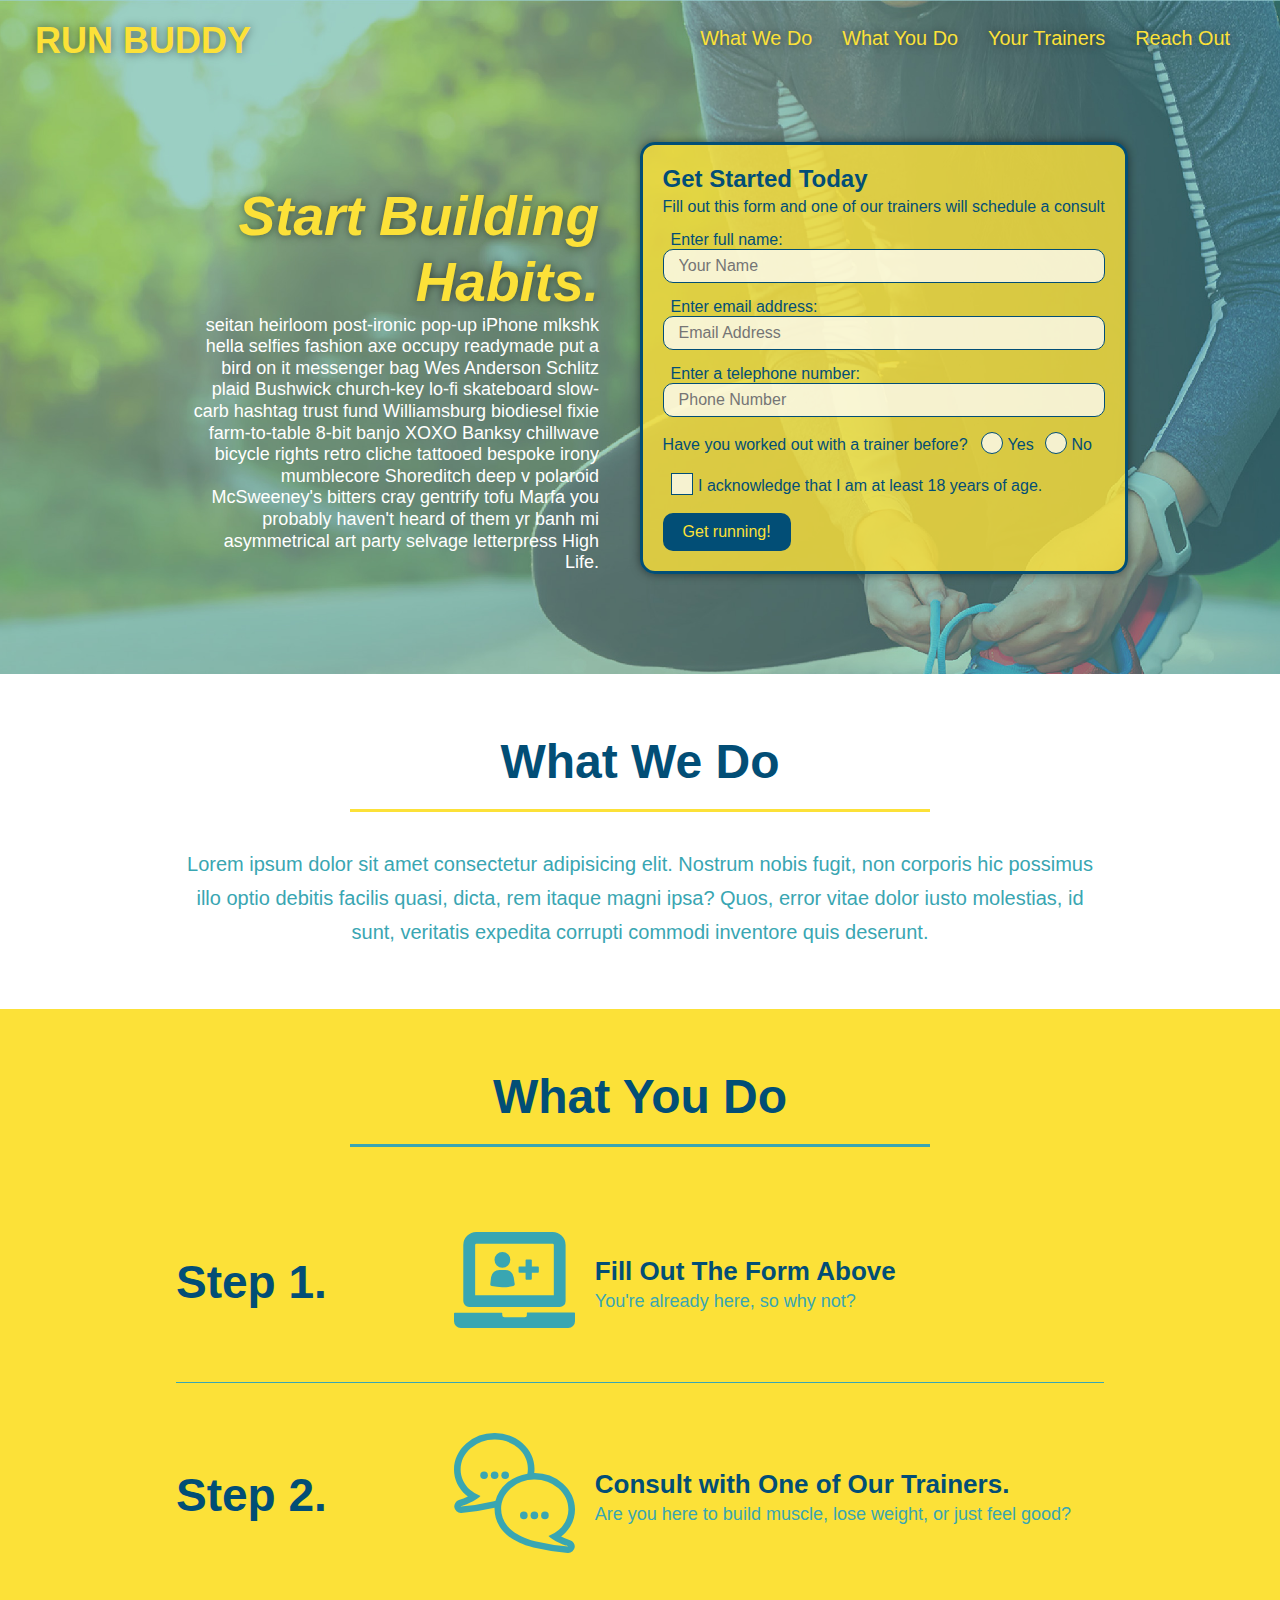
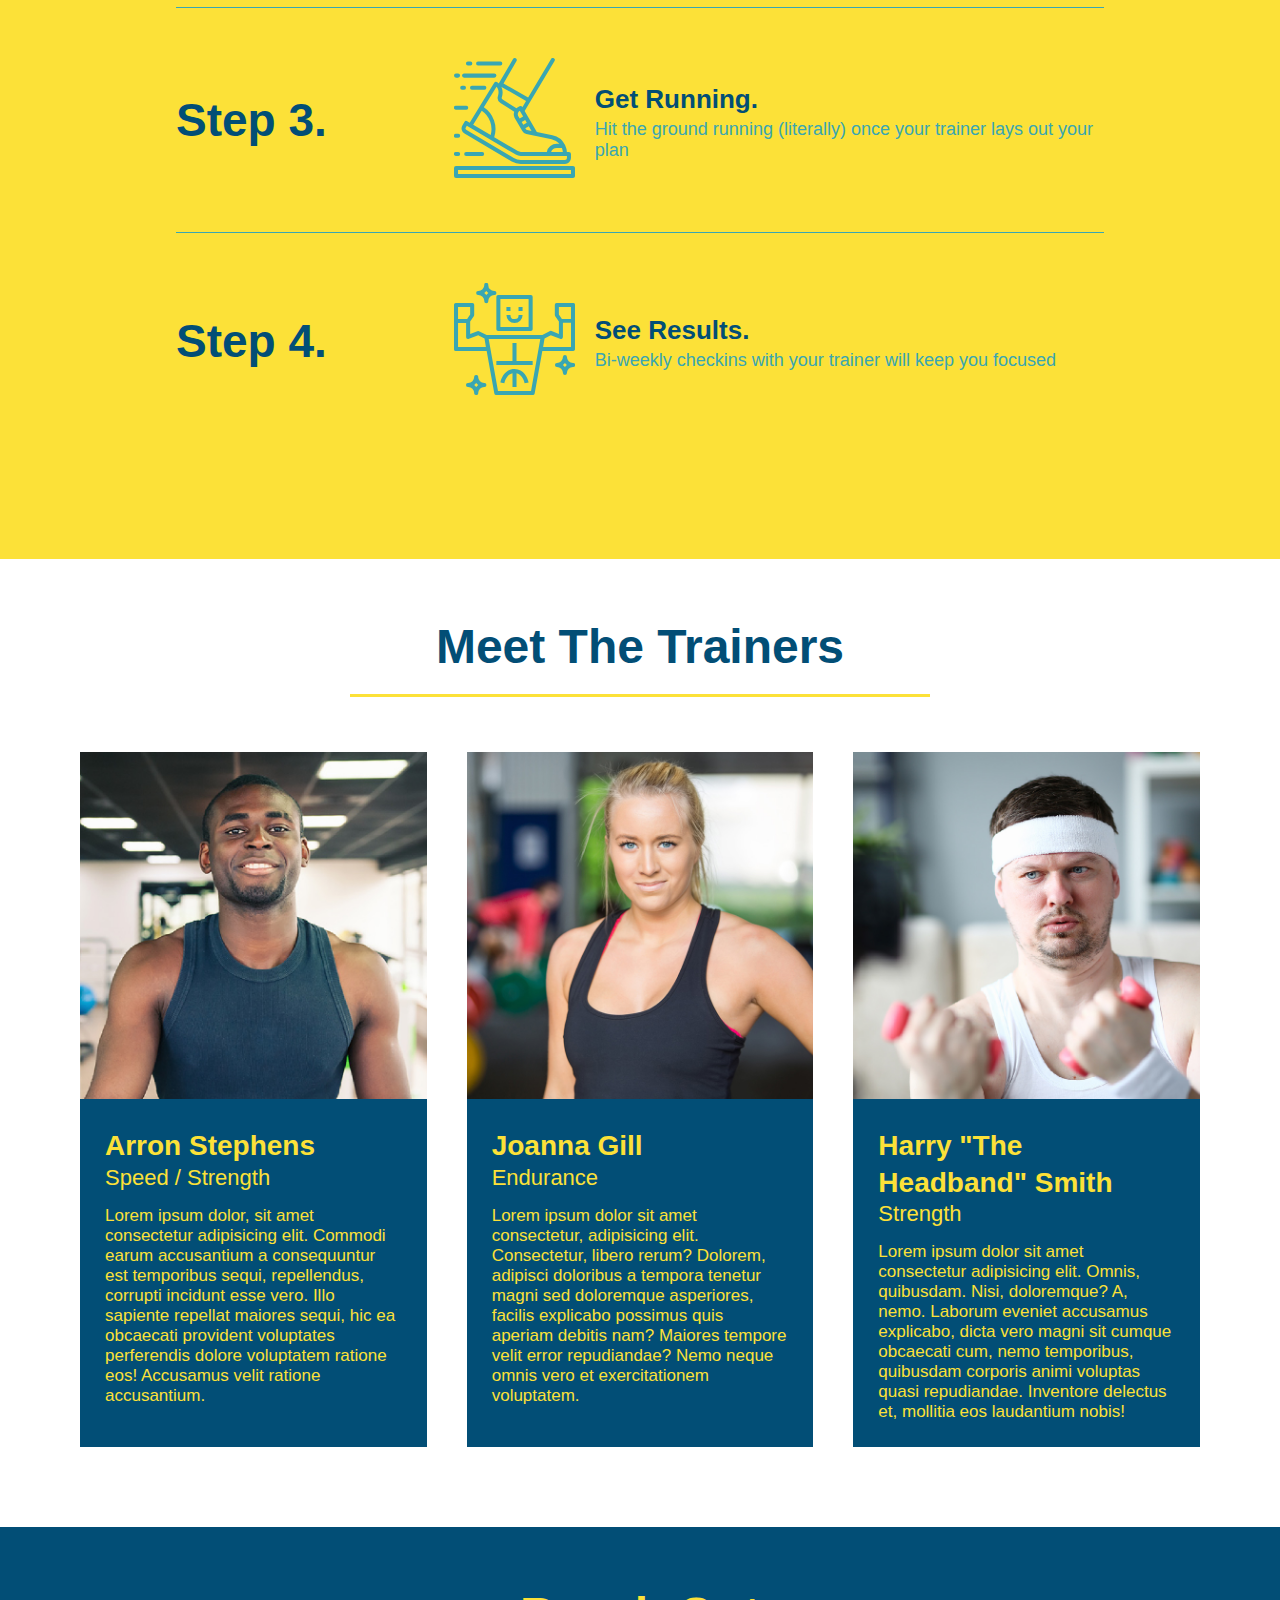
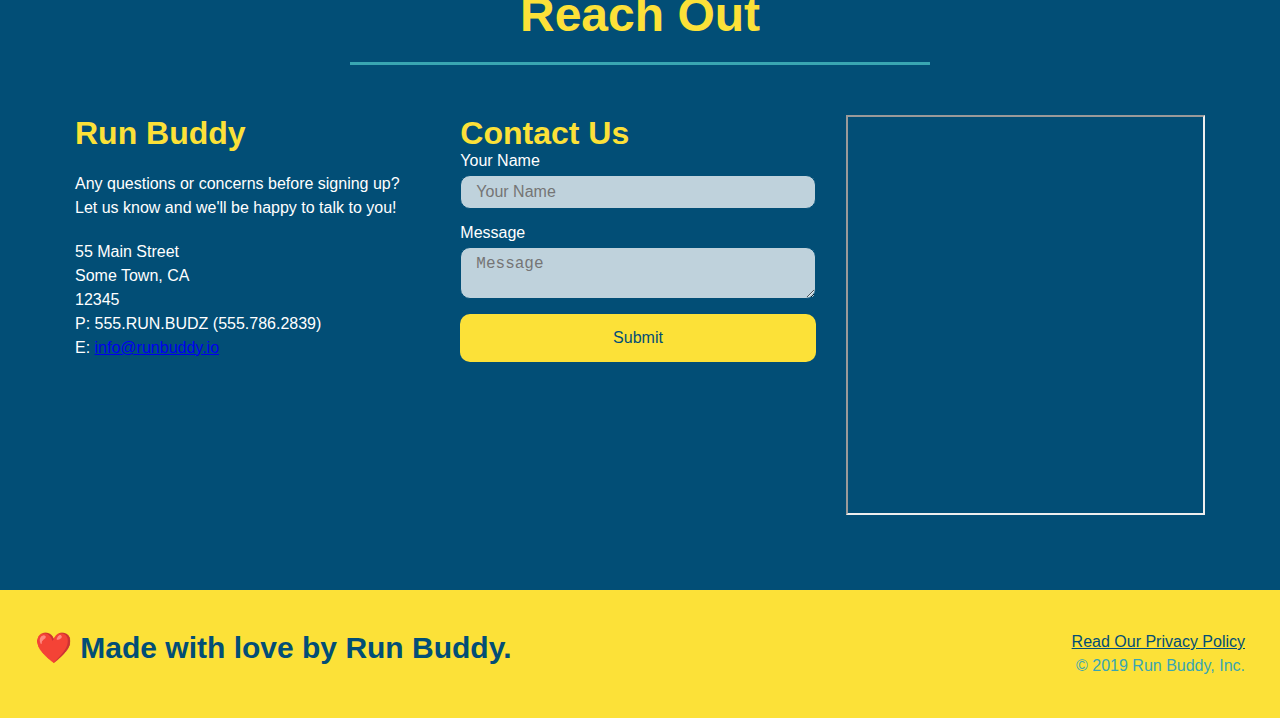
<file: index.html>
<!DOCTYPE html>
<html lang="en">
  <head>
    <meta charset="UTF-8" />
    <meta name="viewport" content="width=device-width, initial-scale=1.0" />
    <title>Run Buddy</title>
    <link rel="stylesheet" href="./assets/css/style.css" />
  </head>
  <body>
    <!-- navigation-->
    <header>
      <h1>
        <a href="/">RUN BUDDY</a>
      </h1>
      <nav>
       <!-- unordered list element-->
        <ul>
          <!-- list item element-->
          <li>
            <!-- anchor element-->
            <a href="#what-we-do">What We Do</a>
          </li>
          <li>
            <a href="#what-you-do">What You Do</a>
          </li>
          <li>
            <a href="#your-trainers">Your Trainers</a>
          </li>
          <li>
            <a href="#reach-out">Reach Out</a>
          </li>
        </ul>
      </nav>
    </header>

    <!-- hero/jumbotron-->
    <section class="hero">
      <div class="hero-cta">
        <h2>Start Building Habits.</h2>
        <p>
          seitan heirloom post-ironic pop-up iPhone mlkshk hella selfies fashion axe occupy readymade put a bird on it messenger bag Wes Anderson Schlitz plaid Bushwick church-key lo-fi skateboard slow-carb hashtag trust fund Williamsburg biodiesel fixie farm-to-table 8-bit banjo XOXO Banksy chillwave bicycle rights retro cliche tattooed bespoke irony mumblecore Shoreditch deep v polaroid McSweeney's bitters cray gentrify tofu Marfa you probably haven't heard of them yr banh mi asymmetrical art party selvage letterpress High Life.
        </p>
      </div>
      <div class="hero-form">
        <h3>Get Started Today</h3>
        <p>Fill out this form and one of our trainers will schedule a consult</p>
        <form>
          <label for="name">Enter full name:</label>
          <input type="text" placeholder="Your Name" name="name" id="name" class="form-input"/>
          <label for="email">Enter email address:</label>
          <input type="email" placeholder="Email Address" name="email" id="email" class="form-input"/>
          <label for="phone">Enter a telephone number:</label>
          <input type="tel" placeholder="Phone Number" name="phone" id="phone" class="form-input"/>
          <p>
            Have you worked out with a trainer before?
            <span class="radio-wrapper">
              <input type="radio" name="trainer-confirm" id="trainer-yes" />
              <label for="trainer-yes">Yes</label>
            </span>
            <span class="radio-wrapper">
              <input type="radio" name="trainer-confirm" id="trainer-no" />
              <label for="trainer-no">No</label>
            </span>
          </p>
          <p>
            <span class="checkbox-wrapper">
              <input type="checkbox" name="age-confirm" id="checkbox" />
              <label for="checkbox">I acknowledge that I am at least 18 years of age.</label>
            </span>
          </p>
          <button type="submit">
            Get running!
          </button>
        </form>
      </div>
    </section>
    <!-- end hero-->

    <!-- "what we do" section-->
    <section id="what-we-do" class="intro">
      <div class="flex-row">
        <h2 class="section-title primary-border">What We Do</h2>
      </div>
      <div class="flex-row">
        <p>
          Lorem ipsum dolor sit amet consectetur adipisicing elit. Nostrum nobis fugit, non corporis hic possimus illo optio debitis facilis quasi, dicta, rem itaque magni ipsa? Quos, error vitae dolor iusto molestias, id sunt, veritatis expedita corrupti commodi inventore quis deserunt.
        </p>
      </div>
    </section>

    <!-- "what you do" section-->
    <section id="what-you-do" class="steps">
      <div class="flex-row">
        <h2 class="section-title secondary-border">What You Do</h2>
      </div>
      <div class="step">
        <h3>Step 1.</h3>
        <div class="step-info">
          <div class="step-img">
            <img src="./assets/images/step-1.svg" alt="" />
          </div>
          <div class="step-text">
            <h4>Fill Out The Form Above</h4>
            <p>You're already here, so why not?</p>
          </div>
        </div>
      </div>
      <div class="step">
        <h3>Step 2.</h3>
        <div class="step-info">
          <div class="step-img">
            <img src="./assets/images/step-2.svg" alt="" />
          </div>
          <div class="step-text">
            <h4>Consult with One of Our Trainers.</h4>
            <p>Are you here to build muscle, lose weight, or just feel good?</p>
          </div>
        </div>
      </div>
      <div class="step">
        <h3>Step 3.</h3>
        <div class="step-info">
          <div class="step-img">
            <img src="./assets/images/step-3.svg" alt="" />
          </div>
          <div class="step-text">
            <h4>Get Running.</h4>
            <p>Hit the ground running (literally) once your trainer lays out your plan</p>
          </div>
        </div>
      </div>
      <div class="step">
        <h3>Step 4.</h3>
        <div class="step-info">
          <div class="step-img">
            <img src="./assets/images/step-4.svg" alt="" />
          </div>
          <div class="step-text">
            <h4>See Results.</h4>
            <p>Bi-weekly checkins with your trainer will keep you focused</p>
          </div>
        </div>
      </div>
    </section>

   <!-- "meet the trainers" section-->
    <section id="your-trainers">
      <div class="flex-row">
        <h2 class="section-title primary-border">
          Meet The Trainers
        </h2>
      </div>
      <div class="trainers">
        <!-- first trainer bio -->
        <article class="trainer">
          <img src="./assets/images/trainer-1.jpg" alt="Arron Stephens in his workout clothes, ready to pump iron" />
          <div class="trainer-bio">
            <h3 class="trianer-name">Arron Stephens</h3>
            <h4 class="trianer-role">Speed / Strength</h4>
            <p>
              Lorem ipsum dolor, sit amet consectetur adipisicing elit. Commodi earum accusantium a consequuntur est temporibus sequi, repellendus, corrupti incidunt esse vero. Illo sapiente repellat maiores sequi, hic ea obcaecati provident voluptates perferendis dolore voluptatem ratione eos! Accusamus velit ratione accusantium.
            </p>
          </div>
        </article>
        <!-- second trainer bio -->
        <article class="trainer">
          <img src="./assets/images/trainer-2.jpg" alt="Joanna Gill cooling off after a workout" />
          <div class="trainer-bio">
            <h3 class="trianer-name">Joanna Gill</h3>
            <h4 class="trianer-role">Endurance</h4>
            <p>
              Lorem ipsum dolor sit amet consectetur, adipisicing elit. Consectetur, libero rerum? Dolorem, adipisci doloribus a tempora tenetur magni sed doloremque asperiores, facilis explicabo possimus quis aperiam debitis nam? Maiores tempore velit error repudiandae? Nemo neque omnis vero et exercitationem voluptatem.
            </p>
          </div>
        </article>
        <!-- third trainer bio -->
        <article class="trainer">
          <img src="./assets/images/trainer-3.jpg" alt="Harry Smith wearing a headband and lifting comically small pink weights" />
          <div class="trainer-bio">
            <h3 class="trianer-name">Harry "The Headband" Smith</h3>
            <h4 class="trianer-role">Strength</h4>
            <p>
              Lorem ipsum dolor sit amet consectetur adipisicing elit. Omnis, quibusdam. Nisi, doloremque? A, nemo. Laborum eveniet accusamus explicabo, dicta vero magni sit cumque obcaecati cum, nemo temporibus, quibusdam corporis animi voluptas quasi repudiandae. Inventore delectus et, mollitia eos laudantium nobis!
            </p>
          </div>
        </article>
      </div>
    </section>

    <!-- "reach out" section-->
    <section id="reach-out" class="contact">
      <div class="flex-row">
        <h2 class="section-title secondary-border">Reach Out</h2>
     </div>
      <div class="contact-info">

        <div>
          <h3>Run Buddy</h3>
          <p>Any questions or concerns before signing up?
            <br />
            Let us know and we'll be happy to talk to you!
          </p>
          <address>
            55 Main Street <br />
            Some Town, CA <br />
            12345 <br />
            P: 555.RUN.BUDZ (555.786.2839) <br />
            E: <a href="mailto:info@runbuddy.io">info@runbuddy.io</a>
          </address>
        </div>

        <div class="contact-form">
          <h3>Contact Us</h3>
          <form>
             <label for="contact-name">Your Name</label>
             <input type="text" id="contact-name" placeholder="Your Name" />
        
             <label for="contact-message">Message</label>
             <textarea id="contact-message" placeholder="Message"></textarea>
        
             <button type="submit">Submit</button>
            </form>
        </div>

        <iframe src="https://www.google.com/maps/embed?pb=!1m18!1m12!1m3!1d3070.378113009577!2d-83.91960998462618!3d39.68620167945672!2m3!1f0!2f0!3f0!3m2!1i1024!2i768!4f13.1!3m3!1m2!1s0x8840a291af6dbcb7%3A0x514e312803d39508!2sE%20Main%20St%2C%20Xenia%2C%20OH%2045385!5e0!3m2!1sen!2sus!4v1634502633749!5m2!1sen!2sus"
        allowfullscreen=""
        loading="lazy">
        </iframe>

      </div>
    </section>

    <footer>
      <h2>❤️ Made with love by Run Buddy.</h2>
        <div>
          <a href="./privacy-policy.html">Read Our Privacy Policy</a><br />
          &copy; 2019 Run Buddy, Inc.
        </div>
    </footer>
  </body>
</html>
</file>
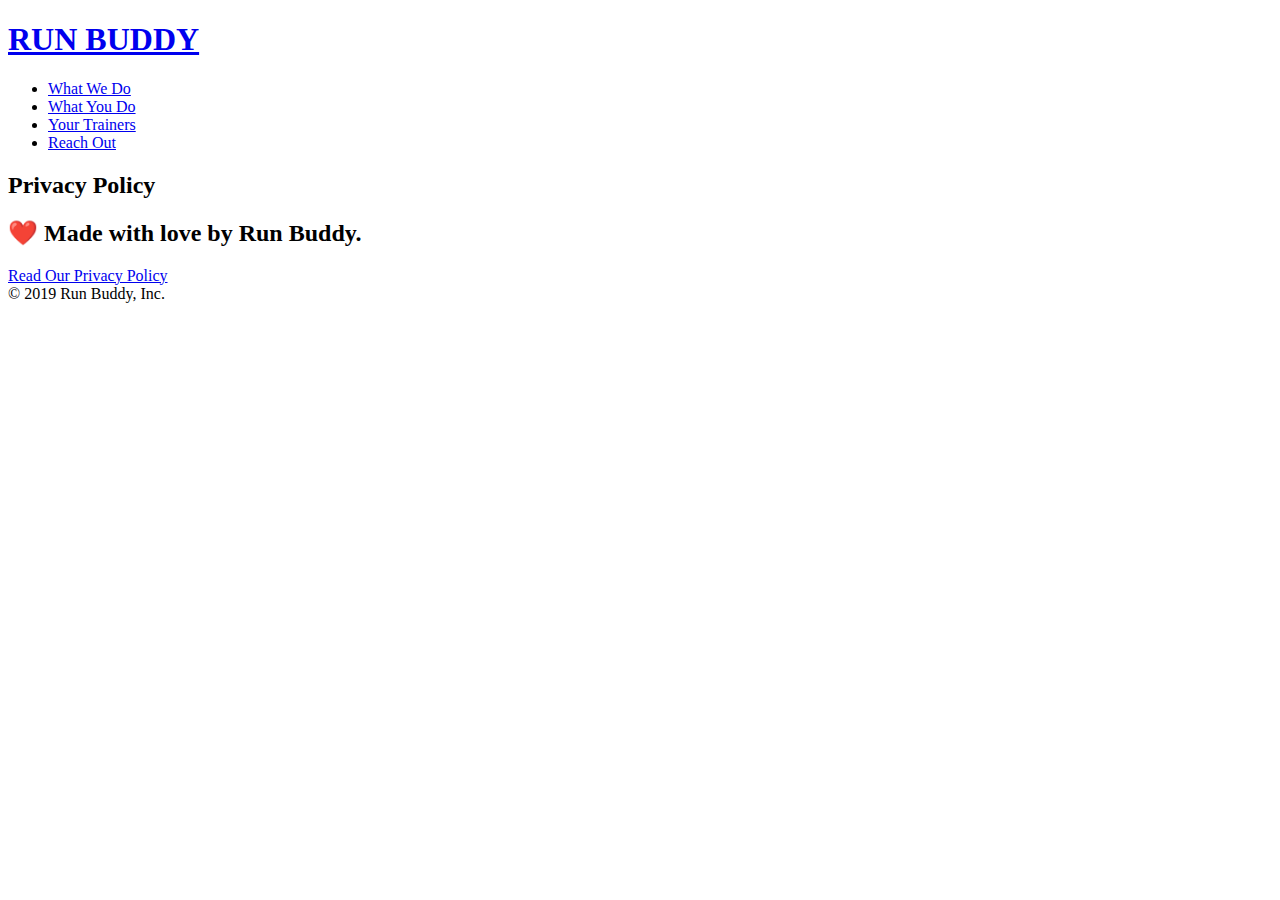
<file: privacy-policy.html>
<!DOCTYPE html>
<html lang="en">
  <head>
    <meta charset="UTF-8" />
    <title>Privacy Policy - Run Buddy</title>
  </head>
  <body>
      <!-- navigation-->
    <header>
        <h1>
          <a href="/">RUN BUDDY</a>
        </h1>
        <nav>
         <!-- unordered list element-->
          <ul>
            <!-- list item element-->
            <li>
              <!-- anchor element-->
              <a href="./index.html#what-we-do">What We Do</a>
            </li>
            <li>
              <a href="./index.html#what-you-do">What You Do</a>
            </li>
            <li>
              <a href="./index.html#your-trainers">Your Trainers</a>
            </li>
            <li>
              <a href="./index.html#reach-out">Reach Out</a>
            </li>
          </ul>
        </nav>
      </header>

      <section class="hero">
        <h2 class="page-title">
            Privacy Policy
        </h2>
      </section>

      <footer>
        <h2>❤️ Made with love by Run Buddy.</h2>
          <div>
            <a href="#">Read Our Privacy Policy</a><br />
            &copy; 2019 Run Buddy, Inc.
          </div>
      </footer>
  </body>
</html>
</file>
<file: assets/css/style.css>
* {
    margin: 0;
    padding: 0;
    box-sizing: border-box;
}

:root {
    --primary-color: #fce138;
    --secondary-color: #024e76;
    --tertiary-color: #39a6b2;
}

body {
    color: var(--tertiary-color);
    font-family: Helvetica, Arial, sans-serif;
}

header {
    padding: 20px 35px;
    background-color: var(--tertiary-color);
    display: flex;
    justify-content: space-between;
    flex-wrap: wrap;
    position: -webkit-sticky;
    position: sticky;
    top: 0;
    background-image: url("../images/hero-bg.jpeg");
    background-size: cover;
    background-attachment: fixed;
    background-position: 80%;
    z-index: 9999;
}

header h1 {
    font-weight: bold;
    font-size: 36px;
    color: var(--primary-color);
    margin: 0;
    text-shadow: 0 0 10px rgba(0, 0, 0, 0.5);
}

header a {
    text-decoration: none;
    color: var(--primary-color);
}

header nav {
    margin: 7px 0;
}

header nav ul {
    display: flex;
    flex-wrap: wrap;
    justify-content: space-between;
    align-items: center;
    list-style: none;
}

header nav ul li a {
    padding: 10px 15px;
    font-weight: lighter;
    font-size: 1.55vw;
    text-shadow: 0 0 10px rgba(0, 0, 0, 0.5);
}

header nav ul li a:hover {
    background: var(--primary-color);
    color: var(--secondary-color);
    border-radius: 15px;
    text-shadow: none;
}

footer {
    background: var(--primary-color);
    width: 100%;
    padding: 40px 35px;
    display: flex;
    justify-content: space-between;
    flex-wrap: wrap;
}

footer h2 {
    color: var(--secondary-color);
    font-size: 30px;
    margin: 0;
}

footer div {
    line-height: 1.5;
    text-align: right;
}

footer a {
    color: var(--secondary-color);
}

section {
    padding: 60px;
}

/* hero style start*/
.hero {
    background-image: url("../images/hero-bg.jpeg");
    background-size: cover;
    background-attachment: fixed;
    background-position: 80%;
    display: flex;
    justify-content: center;
    flex-wrap: wrap;
    align-items: flex-start;
}
/* hero style end*/

/* hero cta style start */
.hero-cta {
    width: 35%;
    text-align: right;
    margin: 3.5%;
    color: #fff;
    font-size: 18px;
    line-height: 1.2;
  }

  .hero-cta h2 {
    font-style: italic;
    font-size: 55px;
    color: var(--primary-color);
    text-shadow: 0 0 10px rgba(0, 0, 0, 0.5);
  }
/* hero cta style end */

/* hero form style start*/
.hero-form {
    background-color: rgba(252, 225, 56, 0.8);
    padding: 20px;
    color: var(--secondary-color);
    border: solid 3px var(--secondary-color);
    box-shadow: 0 0 10px rgba(0, 0, 0, 0.5);
    border-radius: 15px;
}

.hero-form button:hover {
    background-color: var(--tertiary-color);  
}

.hero-form h3 {
    font-size: 24px;
    margin: 0px;
}

.hero-form p {
    margin: 5px 0 15px 0;
}

.form-input {
    border: 1px solid var(--secondary-color);
    display: block;
    padding: 7px 15px;
    font-size: 16px;
    color: var(--secondary-color);
    width: 100%;
    margin-bottom: 15px;
    border-radius: 10px;
    background-color: rgba(255,255,255, 0.75);
}

.form-input:focus {
    background-color: rgba(255,255,255, 1);
    outline: none;
}

.checkbox-wrapper input, .radio-wrapper input {
    opacity: 0;
}

.checkbox-wrapper label, .radio-wrapper label {
    position: relative;
    left: 10px;
    margin: 10px;
    line-height: 1.6;
}

.checkbox-wrapper label::before, .radio-wrapper label::before {
    content: "";
    height: 20px;
    width: 20px;
    background: rgba(255, 255, 255, 0.75);  
    border: 1px solid var(--secondary-color);  
    position: absolute;
    top: -4px;
    left: -27px;
}

.radio-wrapper label::before {
    border-radius: 50%;
}

.radio-wrapper label::after {
    content: "";
    width: 20px;
    height: 20px;
    border-radius: 50%;
    background: var(--secondary-color);
    position: absolute;
    left: -26px;
    top: -3px;
    background-image: radial-gradient(circle, var(--tertiary-color), var(--secondary-color));
}
  
  .checkbox-wrapper label::after {
    content: "";
    height: 6px;
    width: 14px;
    border-left: 2px solid var(--secondary-color);
    border-bottom: 2px solid var(--secondary-color);
    position: absolute;
    left: -25px;
    top: 1px;
    transform: rotate(-58deg);
}

.checkbox-wrapper input + label::after, .radio-wrapper input + label::after {
    content: none;
}
  
.checkbox-wrapper input:checked + label::after, .radio-wrapper input:checked + label::after {
    content: "";
}

.hero-form label {
    margin: 0 8px;
}

.hero-form button {
    color: var(--primary-color);
    background-color: var(--secondary-color);
    border: none;
    padding: 10px 20px;
    font-size: 16px;
    border-radius: 10px;
  }
  /* hero form style end*/
  /* what we do, what you do blocks start */
  .intro p {
      line-height: 1.7;
      color: var(--tertiary-color);
      width: 80%;
      font-size: 20px;
      margin: 0 auto;
      text-align: center;
  }

  .step {
    margin: 50px auto;
    padding-bottom: 50px;
    width: 80%;
    display: flex;
    flex-wrap: wrap;
    align-items: center;
    justify-content: space-between;
  }

  .step:not(:last-child) {
    border-bottom: 1px solid var(--tertiary-color);
  }

  .steps {
      background: var(--primary-color);
  }

.section-title {
    font-size: 48px;
    color: var(--secondary-color);
    border-bottom: 3px solid;
    padding-bottom: 20px;
    text-align: center;
    margin: 0 auto 35px auto;
    width: 50%;
}

.primary-border {
    border-color: var(--primary-color);
}

.secondary-border {
    border-color: var(--tertiary-color);
}

.step h3 {
    color: var(--secondary-color);
    font-size: 46px;
    flex: 1 30%;
}

.step-info {
    flex: 2 70%;
    display: flex;
    flex-wrap: wrap;
    align-items: center;
}

.step-text {
    flex: 12;
}

.step-text p {
    color: var(--tertiary-color);
    font-size: 18px;
}

.step-text h4 {
    font-size: 26px;
    line-height: 1.5;
    color: var(--secondary-color);
}

.step-img {
    flex: 1 12%;
    margin-right: 20px;
}

.step-img img {
    max-width: 100%;
}
/* what you do, what we do blocks end */
/* trainers block start */
.trainers {
    width: 100%;
    margin: 0 auto;
    display: flex;
    flex-wrap: wrap;
    justify-content: space-around;
  }

.trainer {
    background: var(--secondary-color);
    color: var(--primary-color);
    margin: 20px;
    flex: 1;
}

.trainer img {
    width: 100%;
}

.trainer-bio {
    padding: 25px;
}

.trainer-bio h3 {
    font-size: 28px;
    line-height: 1.3;
}

.trainer-bio h4 {
    font-weight: lighter;
    font-size: 22px;
    margin-bottom: 15px;
}

.trainer-bio p {
    font-size: 17px;
}
/* trainers block end */
/* reach out block start */
.contact {
    background-color: var(--secondary-color);
}

.contact h2 {
    color: var(--primary-color);
}

.contact-info {
    display: flex;
    justify-content: space-between;
    flex-wrap: wrap;
}

.contact-info > * {
    flex: 1;
    margin: 15px;
  }

.contact-info iframe {
    height: 400px;
}

.contact-info div {
    color: white;
}

.contact-info h3 {
    color: var(--primary-color);
    font-size: 32px;
}

.contact-info p, .contact-info address {
    margin: 20px 0;
    line-height: 1.5;
    font-style: normal;
    font-size: 16px;
}

.contact-form input, .contact-form textarea {
    border: 1px solid var(--secondary-color);
    display: block;
    padding: 7px 15px;
    font-size: 16px;
    color: var(--secondary-color);
    width: 100%;
    margin-bottom: 15px;
    margin-top: 5px;
    border-radius: 10px;
    background-color: rgba(255,255,255, 0.75);
}

.contact-form input:focus, .contact-form textarea:focus {
    background-color: rgba(255,255,255, 1);
    outline: none;
}

.contact-form button {
    width: 100%;
    border: none;
    background: var(--primary-color);
    color: var(--secondary-color);
    text-align: center;
    padding: 15px 0;
    font-size: 16px;
    border-radius: 10px;
}

.contact-form button:hover {
    color: var(--primary-color);
    background: var(--tertiary-color);
}
/* reach out block end */

/* utility classe start */
.text-left {
    text-align: left;
}

.text-right {
    text-align: right;
}

.flex-row {
    display: flex;
}
/* utility class end */

/* MEDIA QUERY FOR SMALLER DESKTOP SCREENS AND SMALLER */
@media screen and (max-width: 980px) {
    header {
        padding-bottom: 0;
        justify-content: center;
        position: relative;
      }
    
      header h1 {
        width: 100%;
        text-align: center;
      }
    
      header nav ul {
        margin-top: 20px;
        width: 100%;
        justify-content: center;
      }
    
      header nav ul li a {
        font-size: 20px;
      }
    
      footer h2, footer div {
        text-align: center;
        width: 100%;
      }

      .hero-cta, .hero-form {
        width: 100%;
      }
      
      .hero-cta {
        text-align: center;
      }

      .section-title {
        width: 80%;
      }
      
      .trainer {
        flex: 0 70%;
      }
      
      .contact-info iframe{
        flex: 1 100%;
      }
  }
  
  /* MEDIA QUERY FOR TABLETS AND SMALLER */
  @media screen and (max-width: 768px) {
    section {
        padding: 30px 15px;
    }

    .step h3 {
        flex: 1 100%;
        text-align: center;
    }
    
    .step-info {
        flex: 2 100%;
        text-align: center;
        justify-content: center;
    }
    
    .step-img {
        flex: 0 32%;
        margin-right: 0;
        margin-top: 15px;
        margin-bottom: 15px;
    }
    
    .step-text {
        flex: 100%;      
    }
}

  /* MEDIA QUERY FOR MOBILE PHONES AND SMALLER */
  @media screen and (max-width: 575px) {
    .hero-form button {
        width: 100%;
    }
    
    .section-title {
        width: 95%;
    }
    
    .intro p {
        width: 100%;
    }

    .trainer {
    flex: 0 100%;
    }

    .contact-info {
    text-align: center;
    }

    .contact-info > * {
    flex: 0 100%;
    }

    .contact-form {
    order: 3;
    }
  }
</file>
